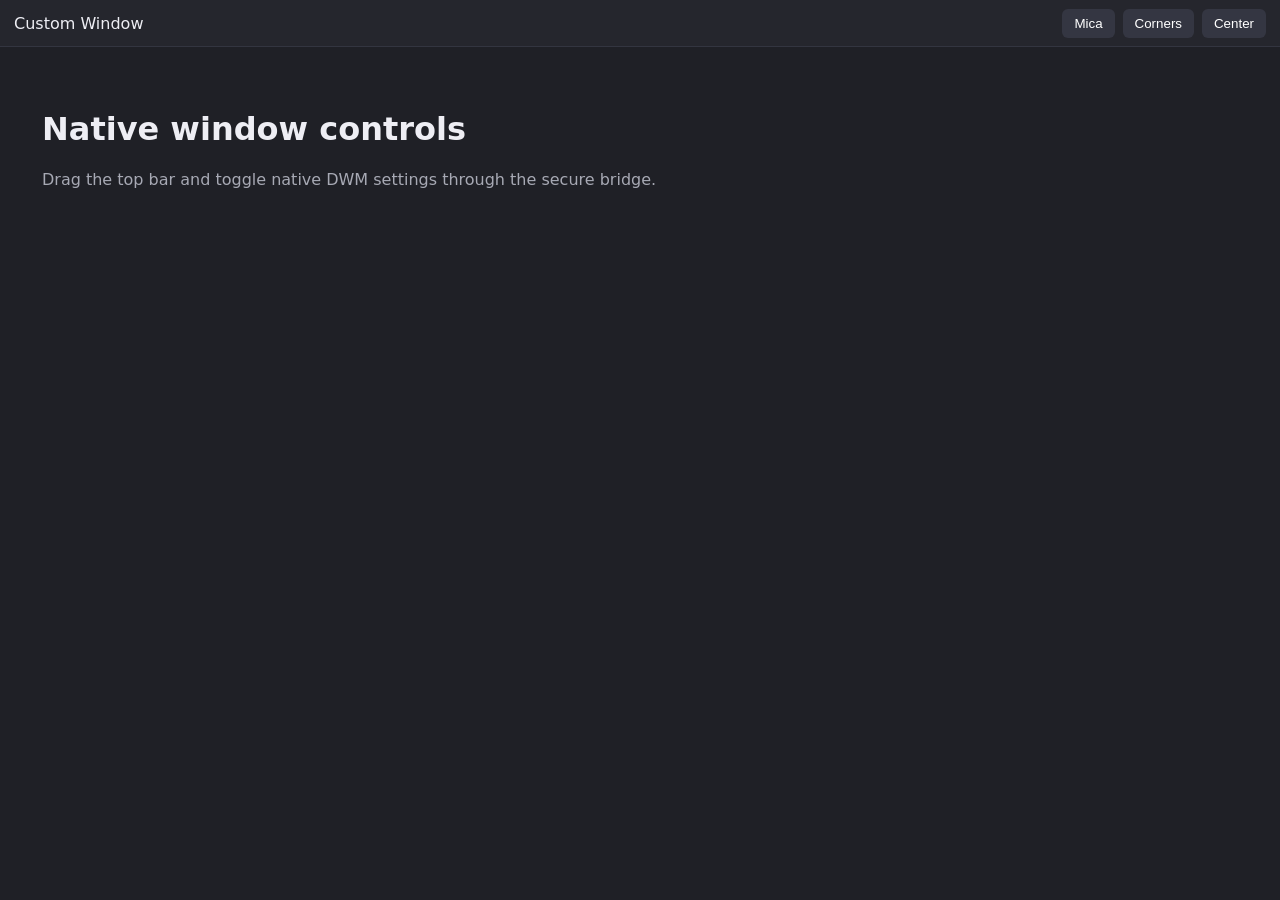
<file: examples/custom-window/src/index.html>
<!doctype html>
<html lang="en">
  <head>
    <meta charset="utf-8" />
    <meta name="viewport" content="width=device-width, initial-scale=1" />
    <title>Custom Window</title>
    <link rel="stylesheet" href="./styles.css" />
    <script defer src="./main.js"></script>
  </head>
  <body>
    <header class="titlebar" data-avila-drag>
      <span>Custom Window</span>
      <div class="actions" data-avila-no-drag>
        <button id="mica">Mica</button>
        <button id="rounded">Corners</button>
        <button id="center">Center</button>
      </div>
    </header>
    <main>
      <h1>Native window controls</h1>
      <p>Drag the top bar and toggle native DWM settings through the secure bridge.</p>
    </main>
  </body>
</html>
</file>
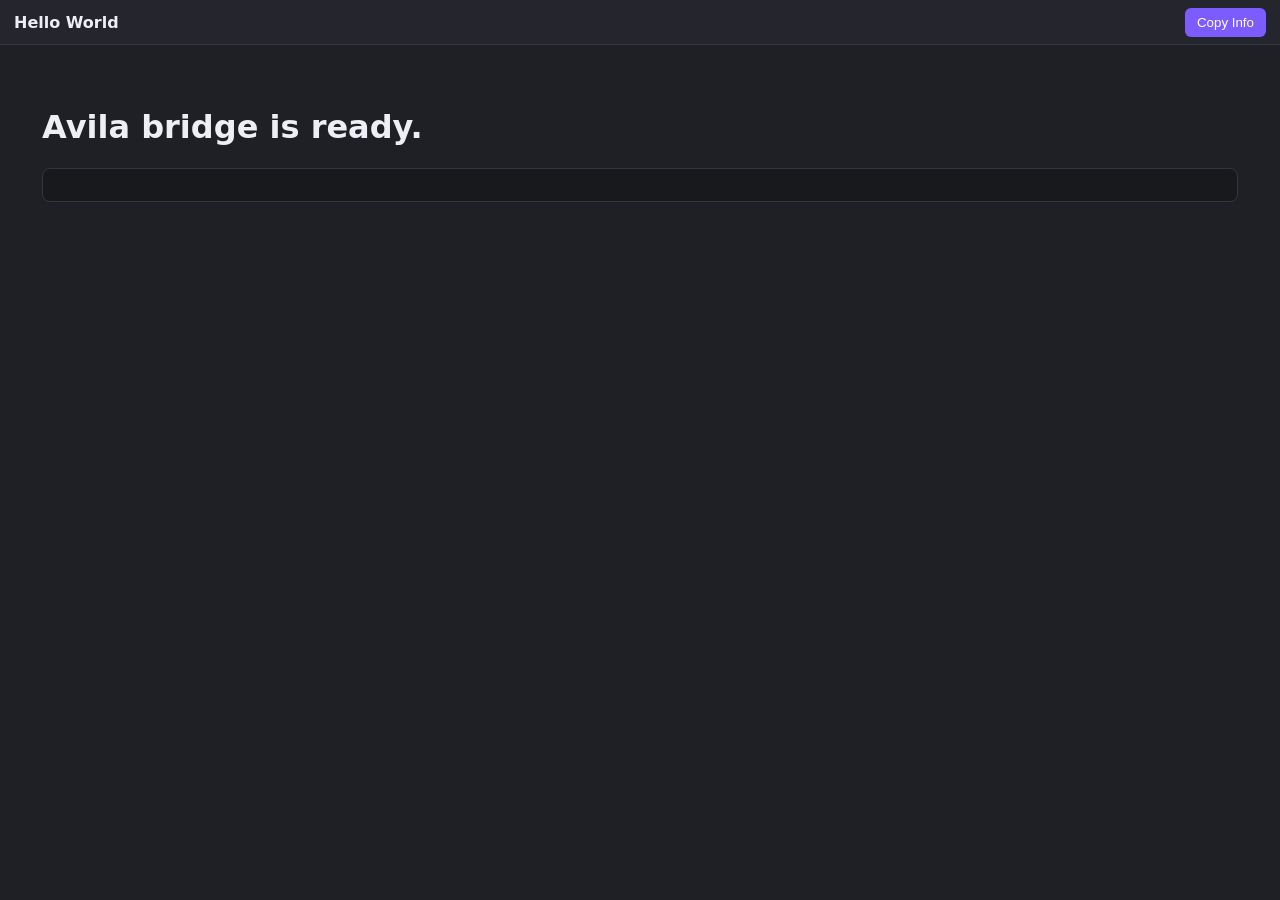
<file: examples/hello-world/src/index.html>
<!doctype html>
<html lang="en">
  <head>
    <meta charset="utf-8" />
    <meta name="viewport" content="width=device-width, initial-scale=1" />
    <title>Hello World</title>
    <link rel="stylesheet" href="./styles.css" />
    <script defer src="./main.js"></script>
  </head>
  <body>
    <header data-avila-drag>
      <strong>Hello World</strong>
      <button id="copy" data-avila-no-drag>Copy Info</button>
    </header>
    <main>
      <h1>Avila bridge is ready.</h1>
      <pre id="output"></pre>
    </main>
  </body>
</html>
</file>
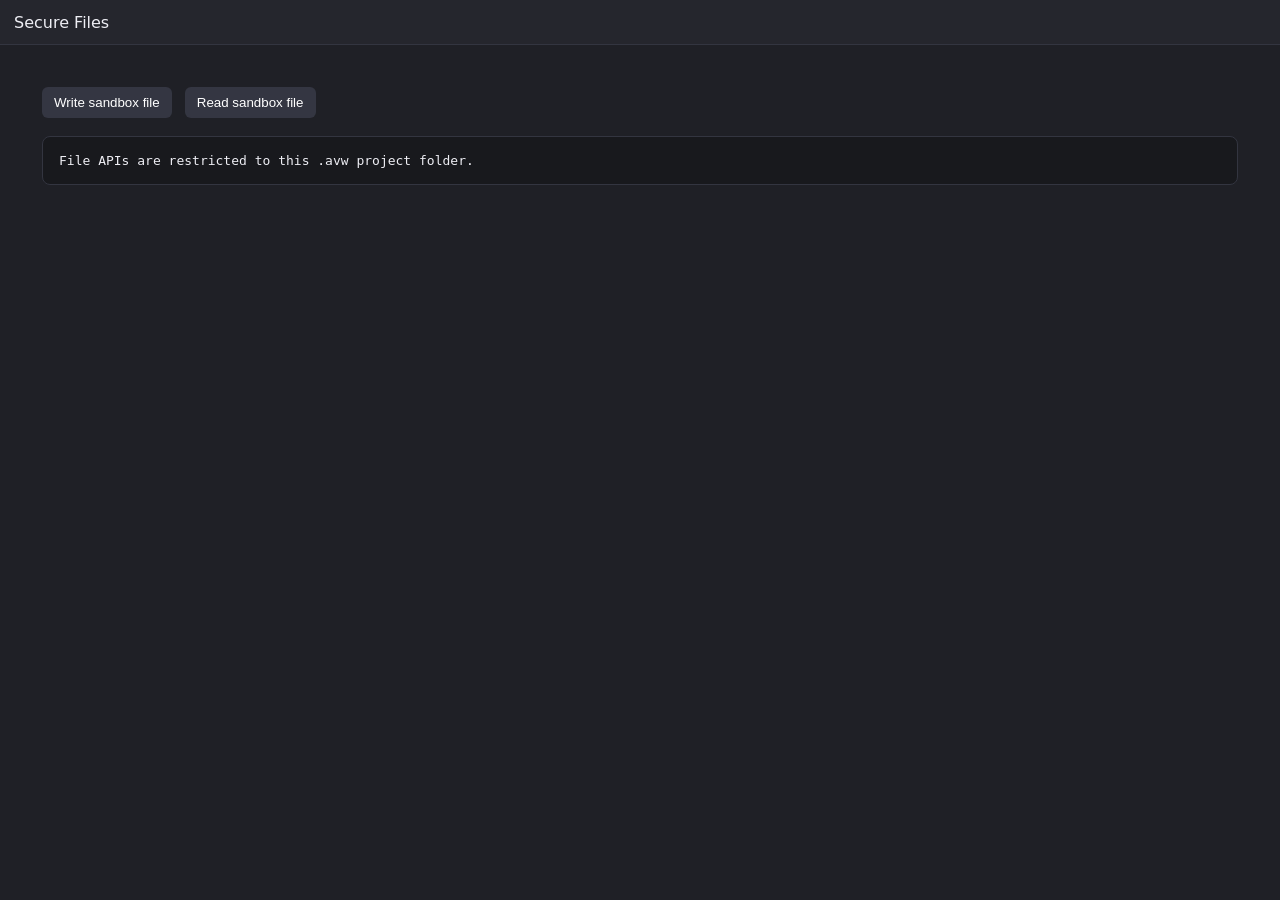
<file: examples/secure-files/src/index.html>
<!doctype html>
<html lang="en">
  <head>
    <meta charset="utf-8" />
    <meta name="viewport" content="width=device-width, initial-scale=1" />
    <title>Secure Files</title>
    <link rel="stylesheet" href="./styles.css" />
    <script defer src="./main.js"></script>
  </head>
  <body>
    <header data-avila-drag>Secure Files</header>
    <main>
      <button id="write">Write sandbox file</button>
      <button id="read">Read sandbox file</button>
      <pre id="output">File APIs are restricted to this .avw project folder.</pre>
    </main>
  </body>
</html>
</file>
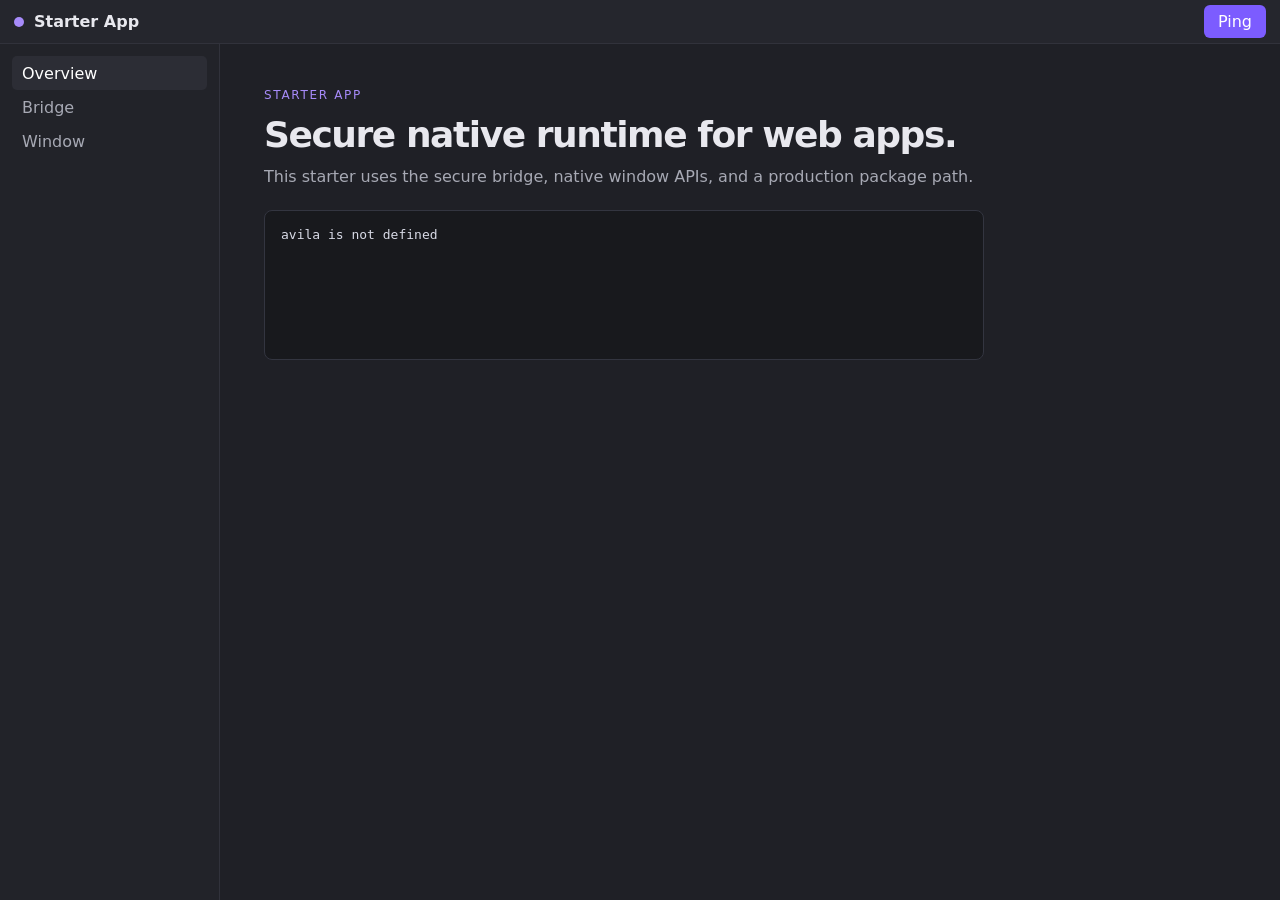
<file: templates/basic.avw/src/index.html>
<!doctype html>
<html lang="en">
  <head>
    <meta charset="utf-8" />
    <meta name="viewport" content="width=device-width, initial-scale=1" />
    <title>Starter App</title>
    <link rel="stylesheet" href="./styles.css" />
    <script defer src="./main.js"></script>
  </head>
  <body>
    <header class="titlebar" data-avila-drag>
      <div class="brand">
        <span class="mark"></span>
        <span>Starter App</span>
      </div>
      <button id="ping" class="primary" data-avila-no-drag>Ping</button>
    </header>

    <main class="layout">
      <nav class="sidebar">
        <span class="nav-item active">Overview</span>
        <span class="nav-item">Bridge</span>
        <span class="nav-item">Window</span>
      </nav>

      <section class="content">
        <p class="eyebrow">Starter app</p>
        <h1>Secure native runtime for web apps.</h1>
        <p class="muted">This starter uses the secure bridge, native window APIs, and a production package path.</p>
        <pre id="output">Loading...</pre>
      </section>
    </main>
  </body>
</html>
</file>
<file: examples/custom-window/src/styles.css>
:root {
  color-scheme: dark;
  font-family: "Segoe UI", system-ui, sans-serif;
  background: #1f2026;
  color: #eeeeF4;
}

body {
  margin: 0;
}

.titlebar {
  height: 46px;
  display: flex;
  align-items: center;
  justify-content: space-between;
  padding: 0 14px;
  background: #25262d;
  border-bottom: 1px solid #333540;
}

.actions {
  display: flex;
  gap: 8px;
}

button {
  border: 0;
  border-radius: 6px;
  padding: 7px 12px;
  color: #fff;
  background: #343642;
  cursor: pointer;
}

main {
  padding: 42px;
}

p {
  color: #a7a9b4;
}
</file>
<file: examples/hello-world/src/styles.css>
:root {
  color-scheme: dark;
  font-family: "Segoe UI", system-ui, sans-serif;
  background: #1f2026;
  color: #eeeeF4;
}

body {
  margin: 0;
}

header {
  height: 44px;
  display: flex;
  align-items: center;
  justify-content: space-between;
  padding: 0 14px;
  border-bottom: 1px solid #333540;
  background: #25262d;
}

button {
  border: 0;
  border-radius: 6px;
  padding: 7px 12px;
  color: #fff;
  background: #7c5cff;
}

main {
  padding: 42px;
}

pre {
  padding: 16px;
  border: 1px solid #333540;
  border-radius: 8px;
  background: #18191d;
}
</file>
<file: examples/secure-files/src/styles.css>
:root {
  color-scheme: dark;
  font-family: "Segoe UI", system-ui, sans-serif;
  background: #1f2026;
  color: #eeeeF4;
}

body {
  margin: 0;
}

header {
  height: 44px;
  display: flex;
  align-items: center;
  padding: 0 14px;
  border-bottom: 1px solid #333540;
  background: #25262d;
}

main {
  padding: 42px;
}

button {
  border: 0;
  border-radius: 6px;
  margin-right: 8px;
  padding: 8px 12px;
  color: #fff;
  background: #343642;
}

pre {
  margin-top: 18px;
  padding: 16px;
  border: 1px solid #333540;
  border-radius: 8px;
  background: #18191d;
}
</file>
<file: templates/basic.avw/src/styles.css>
:root {
  color-scheme: dark;
  font-family: "Segoe UI", system-ui, sans-serif;
  background: #1f2026;
  color: #e8e8ee;
}

* {
  box-sizing: border-box;
}

body {
  margin: 0;
  min-height: 100vh;
  background: #1f2026;
}

.titlebar {
  height: 44px;
  display: flex;
  align-items: center;
  justify-content: space-between;
  padding: 0 14px;
  background: #25262d;
  border-bottom: 1px solid #31323b;
}

.brand {
  display: inline-flex;
  align-items: center;
  gap: 10px;
  font-weight: 600;
}

.mark {
  width: 10px;
  height: 10px;
  border-radius: 50%;
  background: #a78bfa;
}

.primary {
  border: 0;
  border-radius: 6px;
  padding: 7px 14px;
  background: #7c5cff;
  color: #fff;
  font: inherit;
  cursor: pointer;
}

.layout {
  min-height: calc(100vh - 44px);
  display: grid;
  grid-template-columns: 220px 1fr;
}

.sidebar {
  padding: 12px;
  background: #222329;
  border-right: 1px solid #31323b;
}

.nav-item {
  display: flex;
  align-items: center;
  height: 34px;
  padding: 0 10px;
  border-radius: 5px;
  color: #a7a9b4;
}

.nav-item.active {
  background: #2c2d35;
  color: #fff;
}

.content {
  padding: 44px;
}

.eyebrow {
  margin: 0 0 12px;
  color: #a78bfa;
  font-size: 12px;
  letter-spacing: .14em;
  text-transform: uppercase;
}

h1 {
  margin: 0 0 12px;
  font-size: 36px;
  letter-spacing: -0.04em;
}

.muted {
  margin: 0 0 24px;
  color: #a7a9b4;
}

pre {
  max-width: 720px;
  min-height: 150px;
  margin: 0;
  padding: 16px;
  background: #18191d;
  border: 1px solid #333540;
  border-radius: 8px;
  color: #d9dbe7;
  overflow: auto;
}
</file>
